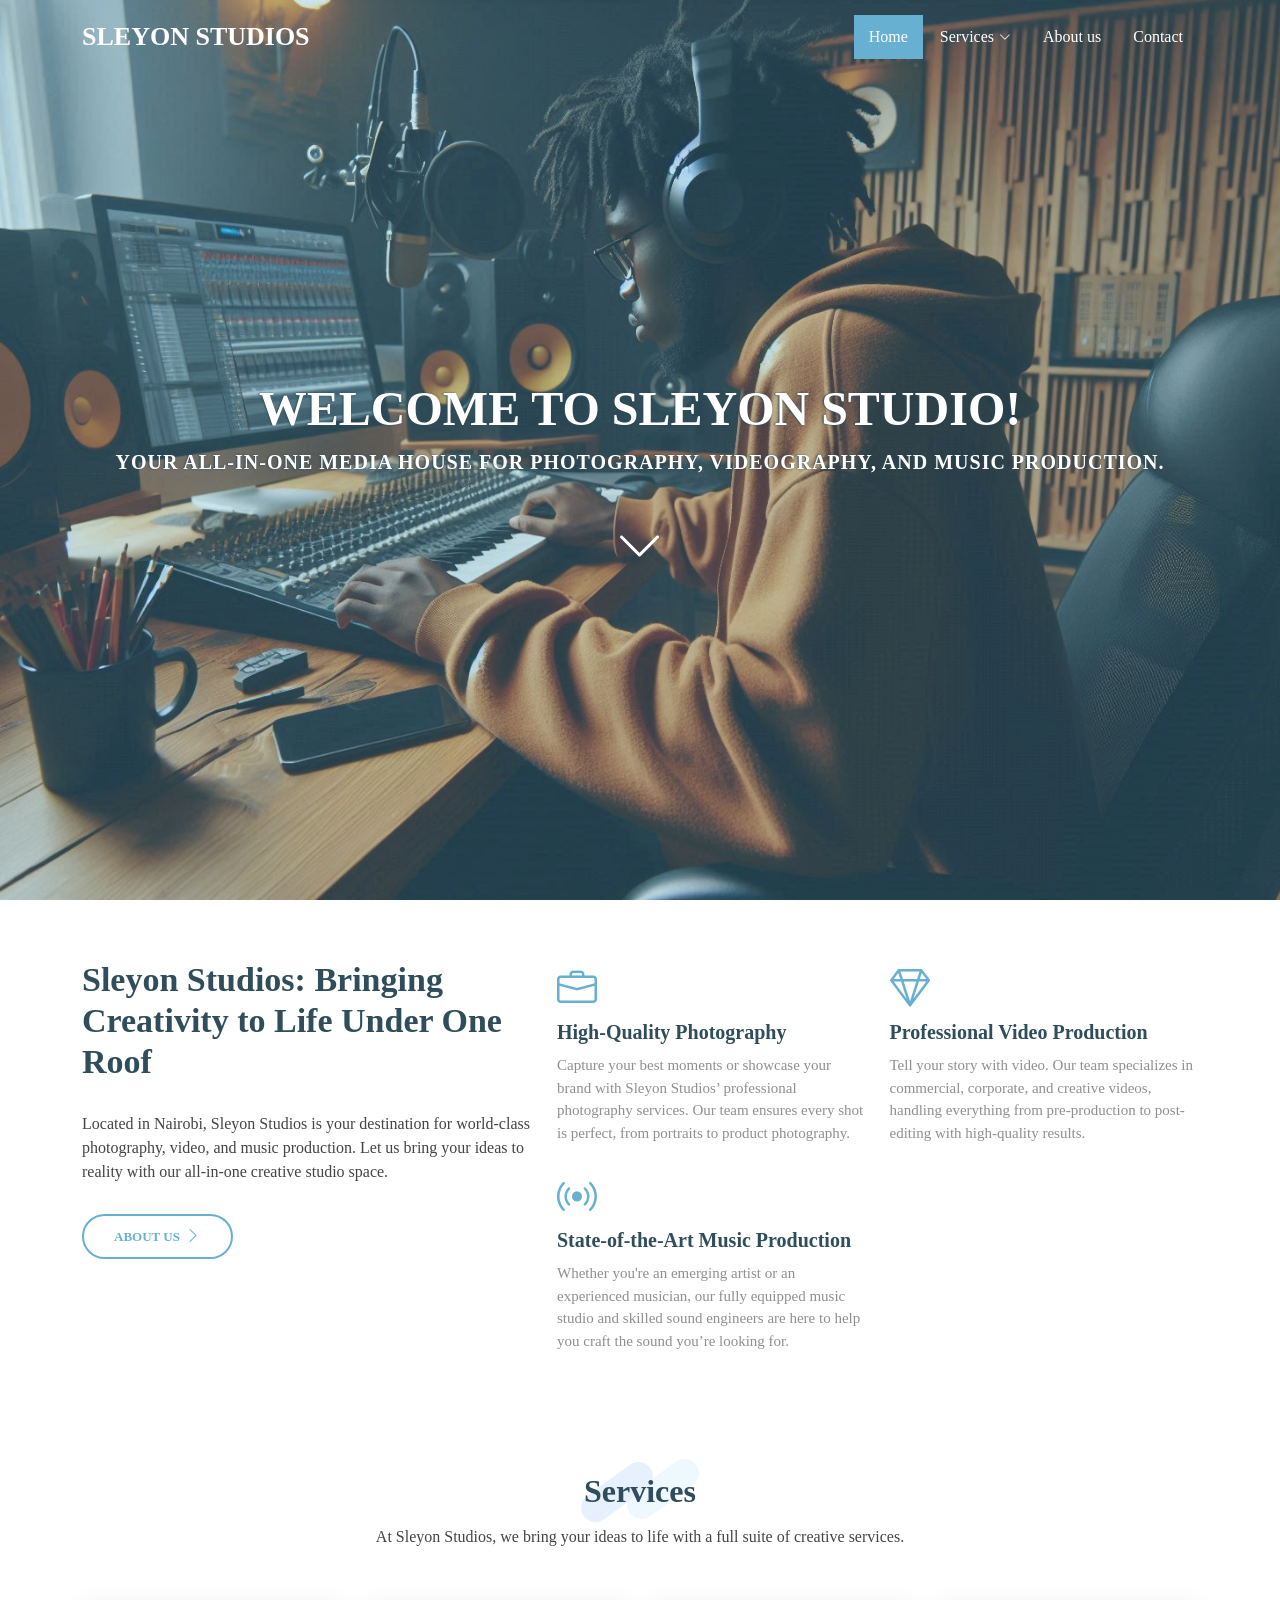
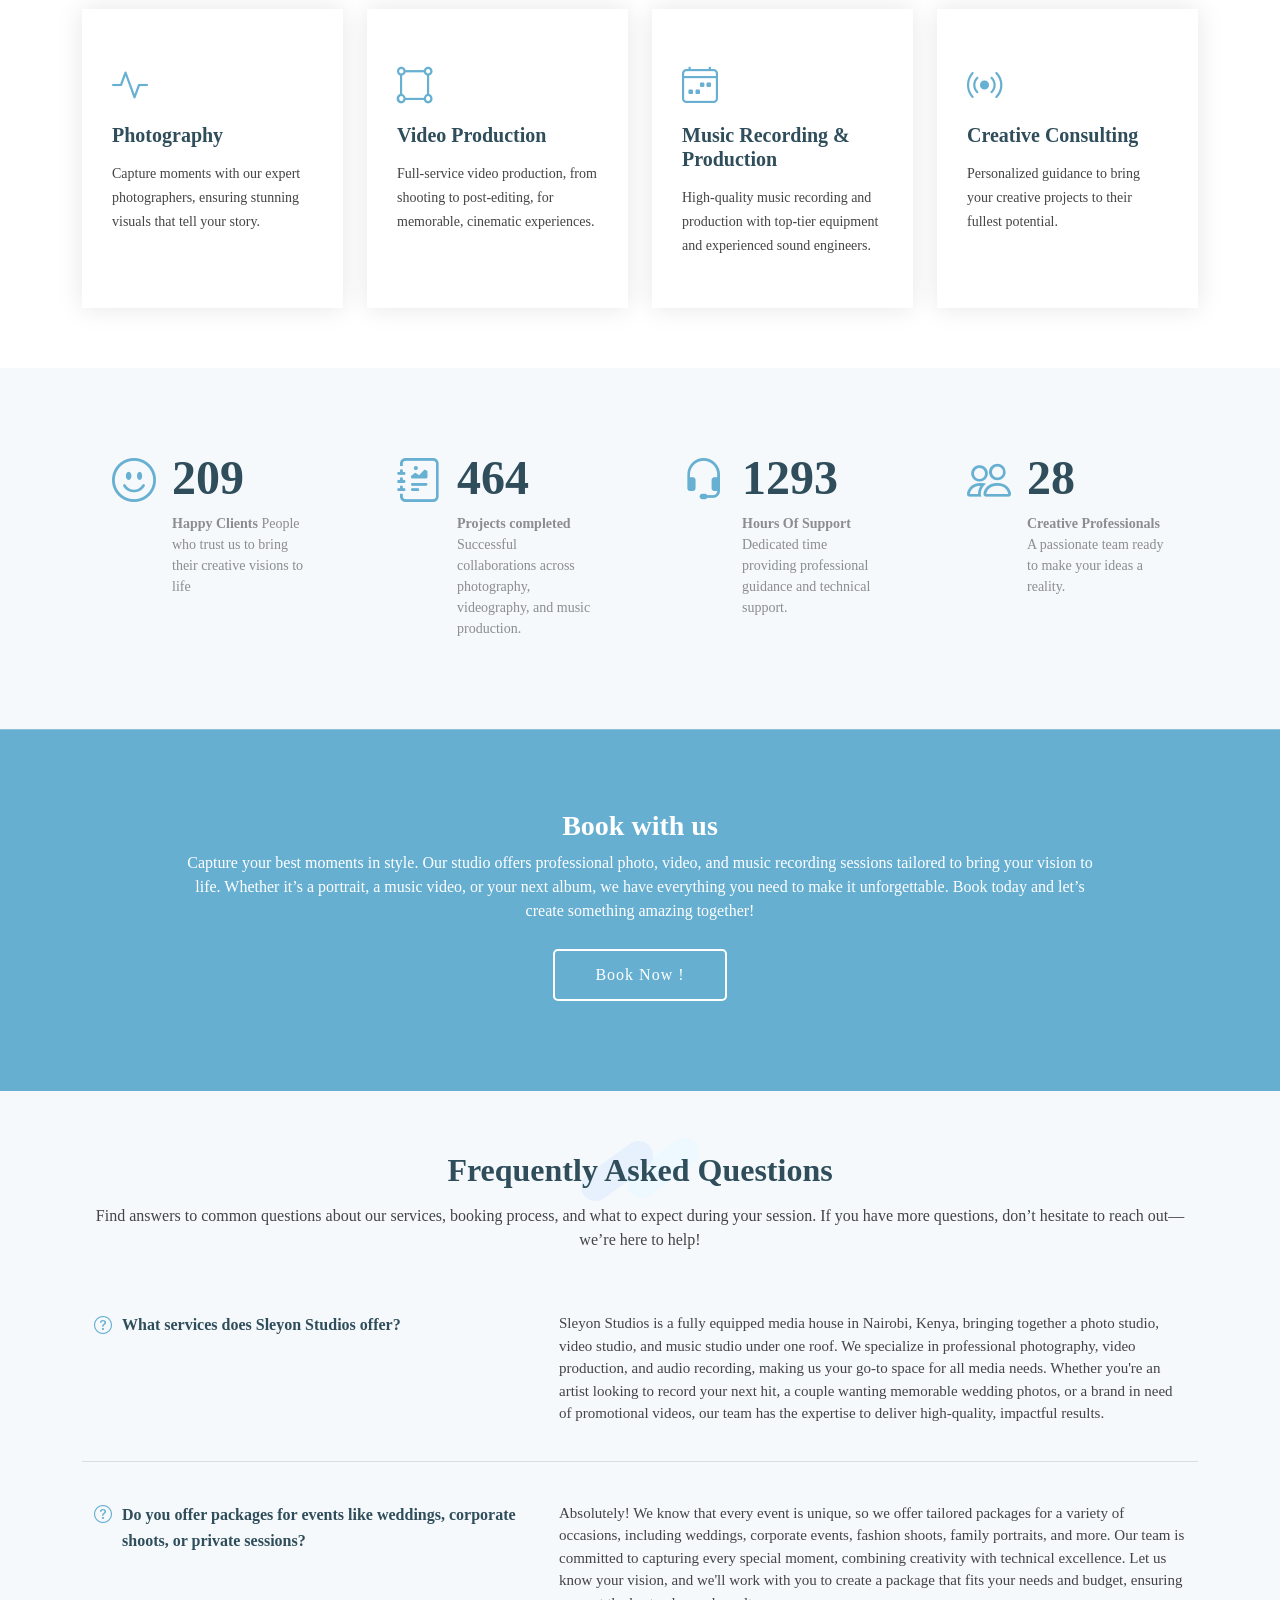
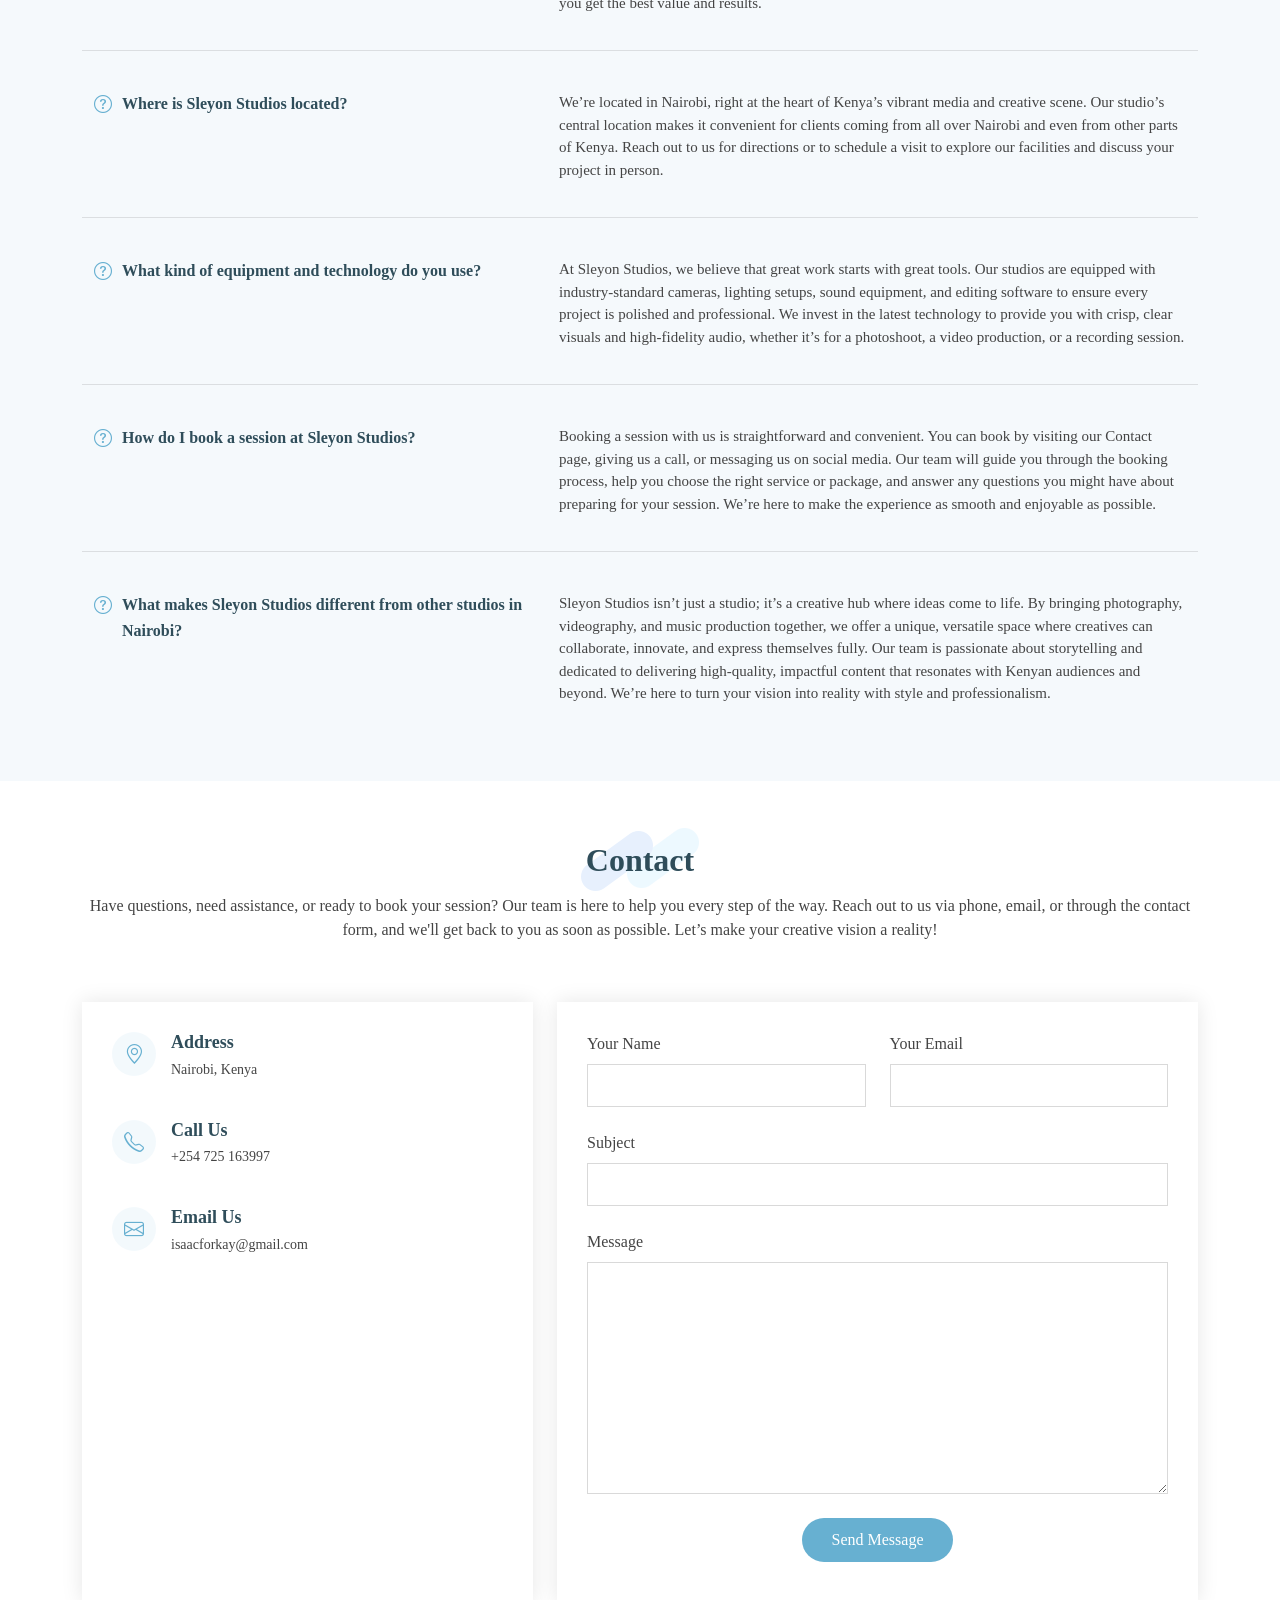
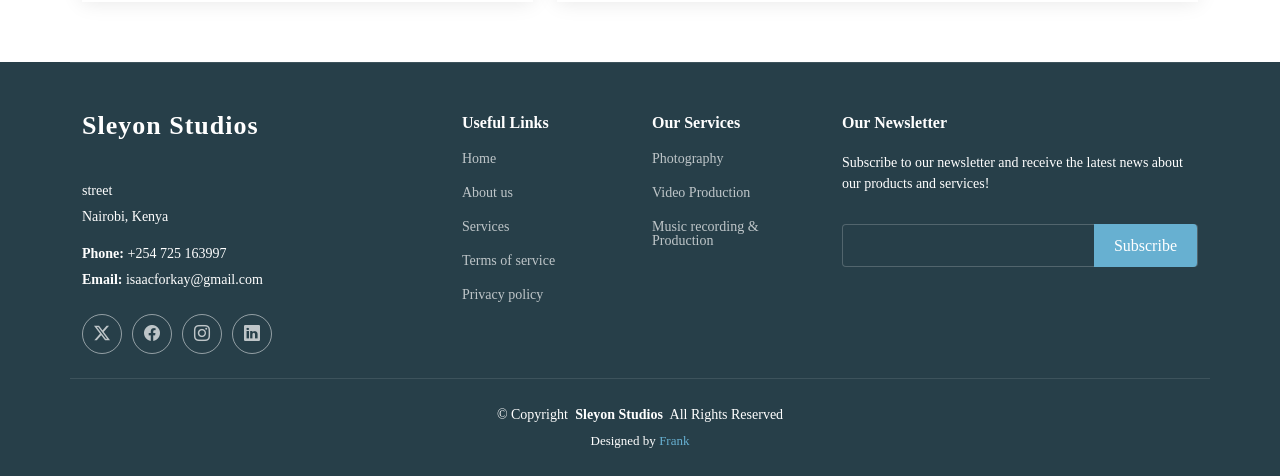
<file: index.html>
<!DOCTYPE html>
<html lang="en">

<head>
  <meta charset="utf-8">
  <meta content="width=device-width, initial-scale=1.0" name="viewport">
  <title>Sleyon studio- Frank</title>
  <meta name="description" content="">
  <meta name="keywords" content="">

  <!-- Favicons -->
  <link href="assets/img/favicon.png" rel="icon">
  <link href="assets/img/apple-touch-icon.png" rel="apple-touch-icon">

  <!-- Fonts -->
  <link href="https://fonts.googleapis.com" rel="preconnect">
  <link href="https://fonts.gstatic.com" rel="preconnect" crossorigin>
  <link href="https://fonts.googleapis.com/css2?family=Roboto:ital,wght@0,100;0,300;0,400;0,500;0,700;0,900;1,100;1,300;1,400;1,500;1,700;1,900&family=Poppins:ital,wght@0,100;0,200;0,300;0,400;0,500;0,600;0,700;0,800;0,900;1,100;1,200;1,300;1,400;1,500;1,600;1,700;1,800;1,900&family=Raleway:ital,wght@0,100;0,200;0,300;0,400;0,500;0,600;0,700;0,800;0,900;1,100;1,200;1,300;1,400;1,500;1,600;1,700;1,800;1,900&display=swap" rel="stylesheet">

  <!-- Vendor CSS Files -->
  <link href="assets/vendor/bootstrap/css/bootstrap.min.css" rel="stylesheet">
  <link href="assets/vendor/bootstrap-icons/bootstrap-icons.css" rel="stylesheet">
  <link href="assets/vendor/aos/aos.css" rel="stylesheet">
  <link href="assets/vendor/glightbox/css/glightbox.min.css" rel="stylesheet">
  <link href="assets/vendor/swiper/swiper-bundle.min.css" rel="stylesheet">

  <!-- Main CSS File -->
  <link href="assets/css/main.css" rel="stylesheet">


</head>

<body class="index-page">

  <header id="header" class="header d-flex align-items-center fixed-top">
    <div class="container-fluid container-xl position-relative d-flex align-items-center justify-content-between">

      <a href="index.html" class="logo d-flex align-items-center">
        <!-- Uncomment the line below if you also wish to use an image logo -->
        <!-- <img src="assets/img/logo.png" alt=""> -->
        <h1 class="sitename">Sleyon Studios</h1>
      </a>

      <nav id="navmenu" class="navmenu">
        <ul>
          <li><a href="#hero" class="active">Home</a></li>
          <li class="dropdown"><a href="#"><span>Services</span> <i class="bi bi-chevron-down toggle-dropdown"></i></a>
            <ul>
              <li><a href="./photography.html">Photography</a></li>
              <li><a href="./video.html">Video Production</a></li>
              <li><a href="./music-production.html">Music recording & Production</a></li>
            </ul>
          </li>
          <li><a href="./music-production.html">About us</a></li>
             <li><a href="#contact">Contact</a></li>
        </ul>
        <i class="mobile-nav-toggle d-xl-none bi bi-list"></i>
      </nav>

    </div>
  </header>

  <main class="main">

    <!-- Hero Section -->
    <section id="hero" class="hero section accent-background">

      <img src="assets/img/hero-bg.jpeg" alt="" data-aos="fade-in">

      <div class="container text-center" data-aos="fade-up" data-aos-delay="100">
        <h2>Welcome to Sleyon Studio!</h2>
        <p>Your All-in-One Media House for Photography, Videography, and Music Production.</p>
        <a href="#about" class="btn-scroll" title="Scroll Down"><i class="bi bi-chevron-down"></i></a>
      </div>

    </section><!-- /Hero Section -->

    <!-- About Section -->
    <section id="about" class="about section">

      <div class="container">

        <div class="row gy-5">

          <div class="content col-xl-5 d-flex flex-column" data-aos="fade-up" data-aos-delay="100">
            <h3>Sleyon Studios: Bringing Creativity to Life Under One Roof</h3>
            <p>
              Located in Nairobi, Sleyon Studios is your destination for world-class photography, video, and music production. Let us bring your ideas to reality with our all-in-one creative studio space.
            </p>
            <a href="./about-us.html" class="about-btn align-self-center align-self-xl-start"><span>About us</span> <i class="bi bi-chevron-right"></i></a>
          </div>

          <div class="col-xl-7" data-aos="fade-up" data-aos-delay="200">
            <div class="row gy-4">

              <div class="col-md-6 icon-box position-relative">
                <i class="bi bi-briefcase"></i>
                <h4><a href="./about-us.html" class="stretched-link">High-Quality Photography</a></h4>
                <p>Capture your best moments or showcase your brand with Sleyon Studios’ professional photography services. Our team ensures every shot is perfect, from portraits to product photography.</p>
              </div><!-- Icon-Box -->

              <div class="col-md-6 icon-box position-relative">
                <i class="bi bi-gem"></i>
                <h4><a href="./about-us.html " class="stretched-link">Professional Video Production</a></h4>
                <p>Tell your story with video. Our team specializes in commercial, corporate, and creative videos, handling everything from pre-production to post-editing with high-quality results.</p>
              </div><!-- Icon-Box -->

              <div class="col-md-6 icon-box position-relative">
                <i class="bi bi-broadcast"></i>
                <h4><a href="./about-us.html " class="stretched-link">State-of-the-Art Music Production</a></h4>
                <p>Whether you're an emerging artist or an experienced musician, our fully equipped music studio and skilled sound engineers are here to help you craft the sound you’re looking for.</p>
              </div><!-- Icon-Box -->

            
            </div>
          </div>

        </div>

      </div>

    </section><!-- /About Section -->

    <!-- Services Section -->
    <section id="services" class="services section">

      <!-- Section Title -->
      <div class="container section-title" data-aos="fade-up">
        <h2>Services</h2>
        <p>At Sleyon Studios, we bring your ideas to life with a full suite of creative services.</p>
      </div><!-- End Section Title -->

      <div class="container">

        <div class="row gy-4">

          <div class="col-xl-3 col-md-6 d-flex" data-aos="fade-up" data-aos-delay="100">
            <div class="service-item position-relative">
              <div class="icon"><i class="bi bi-activity icon"></i></div>
              <h4><a href="./photography.html" class="stretched-link">Photography</a></h4>
              <p>Capture moments with our expert photographers, ensuring stunning visuals that tell your story.</p>
            </div>
          </div><!-- End Service Item -->

          <div class="col-xl-3 col-md-6 d-flex" data-aos="fade-up" data-aos-delay="200">
            <div class="service-item position-relative">
              <div class="icon"><i class="bi bi-bounding-box-circles icon"></i></div>
              <h4><a href="./video.html" class="stretched-link">Video Production</a></h4>
              <p>Full-service video production, from shooting to post-editing, for memorable, cinematic experiences.</p>
            </div>
          </div><!-- End Service Item -->

          <div class="col-xl-3 col-md-6 d-flex" data-aos="fade-up" data-aos-delay="300">
            <div class="service-item position-relative">
              <div class="icon"><i class="bi bi-calendar4-week icon"></i></div>
              <h4><a href="./music-production.html" class="stretched-link">Music Recording & Production</a></h4>
              <p>High-quality music recording and production with top-tier equipment and experienced sound engineers.</p>
            </div>
          </div><!-- End Service Item -->

          <div class="col-xl-3 col-md-6 d-flex" data-aos="fade-up" data-aos-delay="400">
            <div class="service-item position-relative">
              <div class="icon"><i class="bi bi-broadcast icon"></i></div>
              <h4><a href="#contact" class="stretched-link">Creative Consulting</a></h4>
              <p>Personalized guidance to bring your creative projects to their fullest potential.</p>
            </div>
          </div><!-- End Service Item -->

        </div>

      </div>

    </section><!-- /Services Section -->

    <!-- Stats Section -->
    <section id="stats" class="stats section light-background">

      <div class="container" data-aos="fade-up" data-aos-delay="100">

        <div class="row gy-4">

          <div class="col-lg-3 col-md-6">
            <div class="stats-item">
              <i class="bi bi-emoji-smile"></i>
              <span data-purecounter-start="0" data-purecounter-end="232" data-purecounter-duration="1" class="purecounter"></span>
              <p><strong>Happy Clients</strong> <span>People who trust us to bring their creative visions to life</span></p>
            </div>
          </div><!-- End Stats Item -->

          <div class="col-lg-3 col-md-6">
            <div class="stats-item">
              <i class="bi bi-journal-richtext"></i>
              <span data-purecounter-start="0" data-purecounter-end="521" data-purecounter-duration="1" class="purecounter"></span>
              <p><strong>Projects completed</strong> <span>Successful collaborations across photography, videography, and music production.</span></p>
            </div>
          </div><!-- End Stats Item -->

          <div class="col-lg-3 col-md-6">
            <div class="stats-item">
              <i class="bi bi-headset"></i>
              <span data-purecounter-start="0" data-purecounter-end="1453" data-purecounter-duration="1" class="purecounter"></span>
              <p><strong>Hours Of Support</strong> <span>Dedicated time providing professional guidance and technical support.</span></p>
            </div>
          </div><!-- End Stats Item -->

          <div class="col-lg-3 col-md-6">
            <div class="stats-item">
              <i class="bi bi-people"></i>
              <span data-purecounter-start="0" data-purecounter-end="32" data-purecounter-duration="1" class="purecounter"></span>
              <p><strong>Creative Professionals</strong> <span>A passionate team ready to make your ideas a reality.</span></p>
            </div>
          </div><!-- End Stats Item -->

        </div>

      </div>

    </section><!-- /Stats Section -->

    <!-- Call To Action Section -->
    <section id="call-to-action" class="call-to-action section accent-background">

      <img src="assets/img/cta-bg.jpg" alt="">

      <div class="container">
        <div class="row justify-content-center" data-aos="zoom-in" data-aos-delay="100">
          <div class="col-xl-10">
            <div class="text-center">
              <h3>Book with us</h3>
              <p>Capture your best moments in style. Our studio offers professional photo, video, and music recording sessions tailored to bring your vision to life. Whether it’s a portrait, a music video, or your next album, we have everything you need to make it unforgettable. Book today and let’s create something amazing together!</p>
              <a class="cta-btn" href="./service.html">Book Now !</a>
            </div>
          </div>
        </div>
      </div>

    </section><!-- /Call To Action Section -->

    <!-- Faq Section -->
    <section id="faq" class="faq section light-background">

      <!-- Section Title -->
      <div class="container section-title" data-aos="fade-up">
        <h2>Frequently Asked Questions</h2>
        <p>Find answers to common questions about our services, booking process, and what to expect during your session. If you have more questions, don’t hesitate to reach out—we’re here to help!</p>
      </div><!-- End Section Title -->

      <div class="container">

        <div class="row faq-item" data-aos="fade-up" data-aos-delay="100">
          <div class="col-lg-5 d-flex">
            <i class="bi bi-question-circle"></i>
            <h4>What services does Sleyon Studios offer?</h4>
          </div>
          <div class="col-lg-7">
            <p>
              Sleyon Studios is a fully equipped media house in Nairobi, Kenya, bringing together a photo studio, video studio, and music studio under one roof. We specialize in professional photography, video production, and audio recording, making us your go-to space for all media needs. Whether you're an artist looking to record your next hit, a couple wanting memorable wedding photos, or a brand in need of promotional videos, our team has the expertise to deliver high-quality, impactful results.            </p>
          </div>
        </div><!-- End F.A.Q Item-->

        <div class="row faq-item" data-aos="fade-up" data-aos-delay="200">
          <div class="col-lg-5 d-flex">
            <i class="bi bi-question-circle"></i>
            <h4>Do you offer packages for events like weddings, corporate shoots, or private sessions?</h4>
          </div>
          <div class="col-lg-7">
            <p>
              Absolutely! We know that every event is unique, so we offer tailored packages for a variety of occasions, including weddings, corporate events, fashion shoots, family portraits, and more. Our team is committed to capturing every special moment, combining creativity with technical excellence. Let us know your vision, and we'll work with you to create a package that fits your needs and budget, ensuring you get the best value and results.            </p>
          </div>
        </div><!-- End F.A.Q Item-->

        <div class="row faq-item" data-aos="fade-up" data-aos-delay="300">
          <div class="col-lg-5 d-flex">
            <i class="bi bi-question-circle"></i>
            <h4>Where is Sleyon Studios located?</h4>
          </div>
          <div class="col-lg-7">
            <p>
              We’re located in Nairobi, right at the heart of Kenya’s vibrant media and creative scene. Our studio’s central location makes it convenient for clients coming from all over Nairobi and even from other parts of Kenya. Reach out to us for directions or to schedule a visit to explore our facilities and discuss your project in person.            </p>
          </div>
        </div><!-- End F.A.Q Item-->

        <div class="row faq-item" data-aos="fade-up" data-aos-delay="400">
          <div class="col-lg-5 d-flex">
            <i class="bi bi-question-circle"></i>
            <h4>What kind of equipment and technology do you use?</h4>
          </div>
          <div class="col-lg-7">
            <p>
              At Sleyon Studios, we believe that great work starts with great tools. Our studios are equipped with industry-standard cameras, lighting setups, sound equipment, and editing software to ensure every project is polished and professional. We invest in the latest technology to provide you with crisp, clear visuals and high-fidelity audio, whether it’s for a photoshoot, a video production, or a recording session.            </p>
          </div>
        </div><!-- End F.A.Q Item-->

        <div class="row faq-item" data-aos="fade-up" data-aos-delay="500">
          <div class="col-lg-5 d-flex">
            <i class="bi bi-question-circle"></i>
            <h4>How do I book a session at Sleyon Studios?</h4>
          </div>
          <div class="col-lg-7">
            <p>
              Booking a session with us is straightforward and convenient. You can book by visiting our Contact page, giving us a call, or messaging us on social media. Our team will guide you through the booking process, help you choose the right service or package, and answer any questions you might have about preparing for your session. We’re here to make the experience as smooth and enjoyable as possible.            </p>
          </div>
        </div><!-- End F.A.Q Item-->

        <div class="row faq-item" data-aos="fade-up" data-aos-delay="500">
          <div class="col-lg-5 d-flex">
            <i class="bi bi-question-circle"></i>
            <h4>What makes Sleyon Studios different from other studios in Nairobi?</h4>
          </div>
          <div class="col-lg-7">
            <p>
              Sleyon Studios isn’t just a studio; it’s a creative hub where ideas come to life. By bringing photography, videography, and music production together, we offer a unique, versatile space where creatives can collaborate, innovate, and express themselves fully. Our team is passionate about storytelling and dedicated to delivering high-quality, impactful content that resonates with Kenyan audiences and beyond. We’re here to turn your vision into reality with style and professionalism.
            </div>
        </div><!-- End F.A.Q Item-->


      </div>

    </section><!-- /Faq Section -->

    <!-- Contact Section -->
    <section id="contact" class="contact section">

      <!-- Section Title -->
      <div class="container section-title" data-aos="fade-up">
        <h2>Contact</h2>
        <p>Have questions, need assistance, or ready to book your session? Our team is here to help you every step of the way. Reach out to us via phone, email, or through the contact form, and we'll get back to you as soon as possible. Let’s make your creative vision a reality!</p>
      </div><!-- End Section Title -->

      <div class="container" data-aos="fade-up" data-aos-delay="100">

        <div class="row gy-4">

          <div class="col-lg-5">

            <div class="info-wrap">
              <div class="info-item d-flex" data-aos="fade-up" data-aos-delay="200">
                <i class="bi bi-geo-alt flex-shrink-0"></i>
                <div>
                  <h3>Address</h3>
                  <p>Nairobi, Kenya</p>
                </div>
              </div><!-- End Info Item -->

              <div class="info-item d-flex" data-aos="fade-up" data-aos-delay="300">
                <i class="bi bi-telephone flex-shrink-0"></i>
                <div>
                  <h3>Call Us</h3>
                  <p>+254 725 163997</p>
                </div>
              </div><!-- End Info Item -->

              <div class="info-item d-flex" data-aos="fade-up" data-aos-delay="400">
                <i class="bi bi-envelope flex-shrink-0"></i>
                <div>
                  <h3>Email Us</h3>
                  <p>isaacforkay@gmail.com</p>
                </div>
              </div><!-- End Info Item -->

              <iframe src="https://www.google.com/maps/embed?pb=!1m14!1m8!1m3!1d48389.78314118045!2d-74.006138!3d40.710059!3m2!1i1024!2i768!4f13.1!3m3!1m2!1s0x89c25a22a3bda30d%3A0xb89d1fe6bc499443!2sDowntown%20Conference%20Center!5e0!3m2!1sen!2sus!4v1676961268712!5m2!1sen!2sus" frameborder="0" style="border:0; width: 100%; height: 270px;" allowfullscreen="" loading="lazy" referrerpolicy="no-referrer-when-downgrade"></iframe>
            </div>
          </div>

          <div class="col-lg-7">
            <form action="forms/contact.php" method="post" class="php-email-form" data-aos="fade-up" data-aos-delay="200">
              <div class="row gy-4">

                <div class="col-md-6">
                  <label for="name-field" class="pb-2">Your Name</label>
                  <input type="text" name="name" id="name-field" class="form-control" required="">
                </div>

                <div class="col-md-6">
                  <label for="email-field" class="pb-2">Your Email</label>
                  <input type="email" class="form-control" name="email" id="email-field" required="">
                </div>

                <div class="col-md-12">
                  <label for="subject-field" class="pb-2">Subject</label>
                  <input type="text" class="form-control" name="subject" id="subject-field" required="">
                </div>

                <div class="col-md-12">
                  <label for="message-field" class="pb-2">Message</label>
                  <textarea class="form-control" name="message" rows="10" id="message-field" required=""></textarea>
                </div>

                <div class="col-md-12 text-center">
                  <div class="loading">Loading</div>
                  <div class="error-message"></div>
                  <div class="sent-message">Your message has been sent. Thank you!</div>

                  <button type="submit">Send Message</button>
                </div>

              </div>
            </form>
          </div><!-- End Contact Form -->

        </div>

      </div>

    </section><!-- /Contact Section -->

  </main>

  <footer id="footer" class="footer dark-background">

    <div class="container footer-top">
      <div class="row gy-4">
        <div class="col-lg-4 col-md-6 footer-about">
          <a href="index.html" class="logo d-flex align-items-center">
            <span class="sitename">Sleyon Studios</span>
          </a>
          <div class="footer-contact pt-3">
            <p>street</p>
            <p>Nairobi, Kenya</p>
            <p class="mt-3"><strong>Phone:</strong> <span>+254 725 163997</span></p>
            <p><strong>Email:</strong> <span>isaacforkay@gmail.com</span></p>
          </div>
          <div class="social-links d-flex mt-4">
            <a href=""><i class="bi bi-twitter-x"></i></a>
            <a href=""><i class="bi bi-facebook"></i></a>
            <a href=""><i class="bi bi-instagram"></i></a>
            <a href=""><i class="bi bi-linkedin"></i></a>
          </div>
        </div>

        <div class="col-lg-2 col-md-3 footer-links">
          <h4>Useful Links</h4>
          <ul>
            <li><a href="./index.html">Home</a></li>
            <li><a href="./about-us.html">About us</a></li>
            <li><a href="./service.html">Services</a></li>
            <li><a href="./terms-of-setvice.html">Terms of service</a></li>
            <li><a href=",/privacy-policy">Privacy policy</a></li>
          </ul>
        </div>

        <div class="col-lg-2 col-md-3 footer-links">
          <h4>Our Services</h4>
          <ul>
            <li><a href="./photography.html">Photography</a></li>
            <li><a href="./video.html">Video Production</a></li>
            <li><a href="./music-production.html">Music recording & Production</a></li>
          </ul>
        </div>

        <div class="col-lg-4 col-md-12 footer-newsletter">
          <h4>Our Newsletter</h4>
          <p>Subscribe to our newsletter and receive the latest news about our products and services!</p>
          <form action="forms/newsletter.php" method="post" class="php-email-form">
            <div class="newsletter-form"><input type="email" name="email"><input type="submit" value="Subscribe"></div>
            <div class="loading">Loading</div>
            <div class="error-message"></div>
            <div class="sent-message">Your subscription request has been sent. Thank you!</div>
          </form>
        </div>

      </div>
    </div>

    <div class="container copyright text-center mt-4">
      <p>© <span>Copyright</span> <strong class="px-1 sitename">Sleyon Studios</strong> <span>All Rights Reserved</span></p>
      <div class="credits">
        Designed by <a href="https:">Frank</a>
      </div>
    </div>

  </footer>

  <!-- Scroll Top -->
  <a href="#" id="scroll-top" class="scroll-top d-flex align-items-center justify-content-center"><i class="bi bi-arrow-up-short"></i></a>

  <!-- Preloader -->
  <div id="preloader"></div>

  <!-- Vendor JS Files -->
  <script src="assets/vendor/bootstrap/js/bootstrap.bundle.min.js"></script>
  <script src="assets/vendor/php-email-form/validate.js"></script>
  <script src="assets/vendor/aos/aos.js"></script>
  <script src="assets/vendor/purecounter/purecounter_vanilla.js"></script>
  <script src="assets/vendor/glightbox/js/glightbox.min.js"></script>
  <script src="assets/vendor/imagesloaded/imagesloaded.pkgd.min.js"></script>
  <script src="assets/vendor/isotope-layout/isotope.pkgd.min.js"></script>
  <script src="assets/vendor/swiper/swiper-bundle.min.js"></script>

  <!-- Main JS File -->
  <script src="assets/js/main.js"></script>

</body>

</html>
</file>
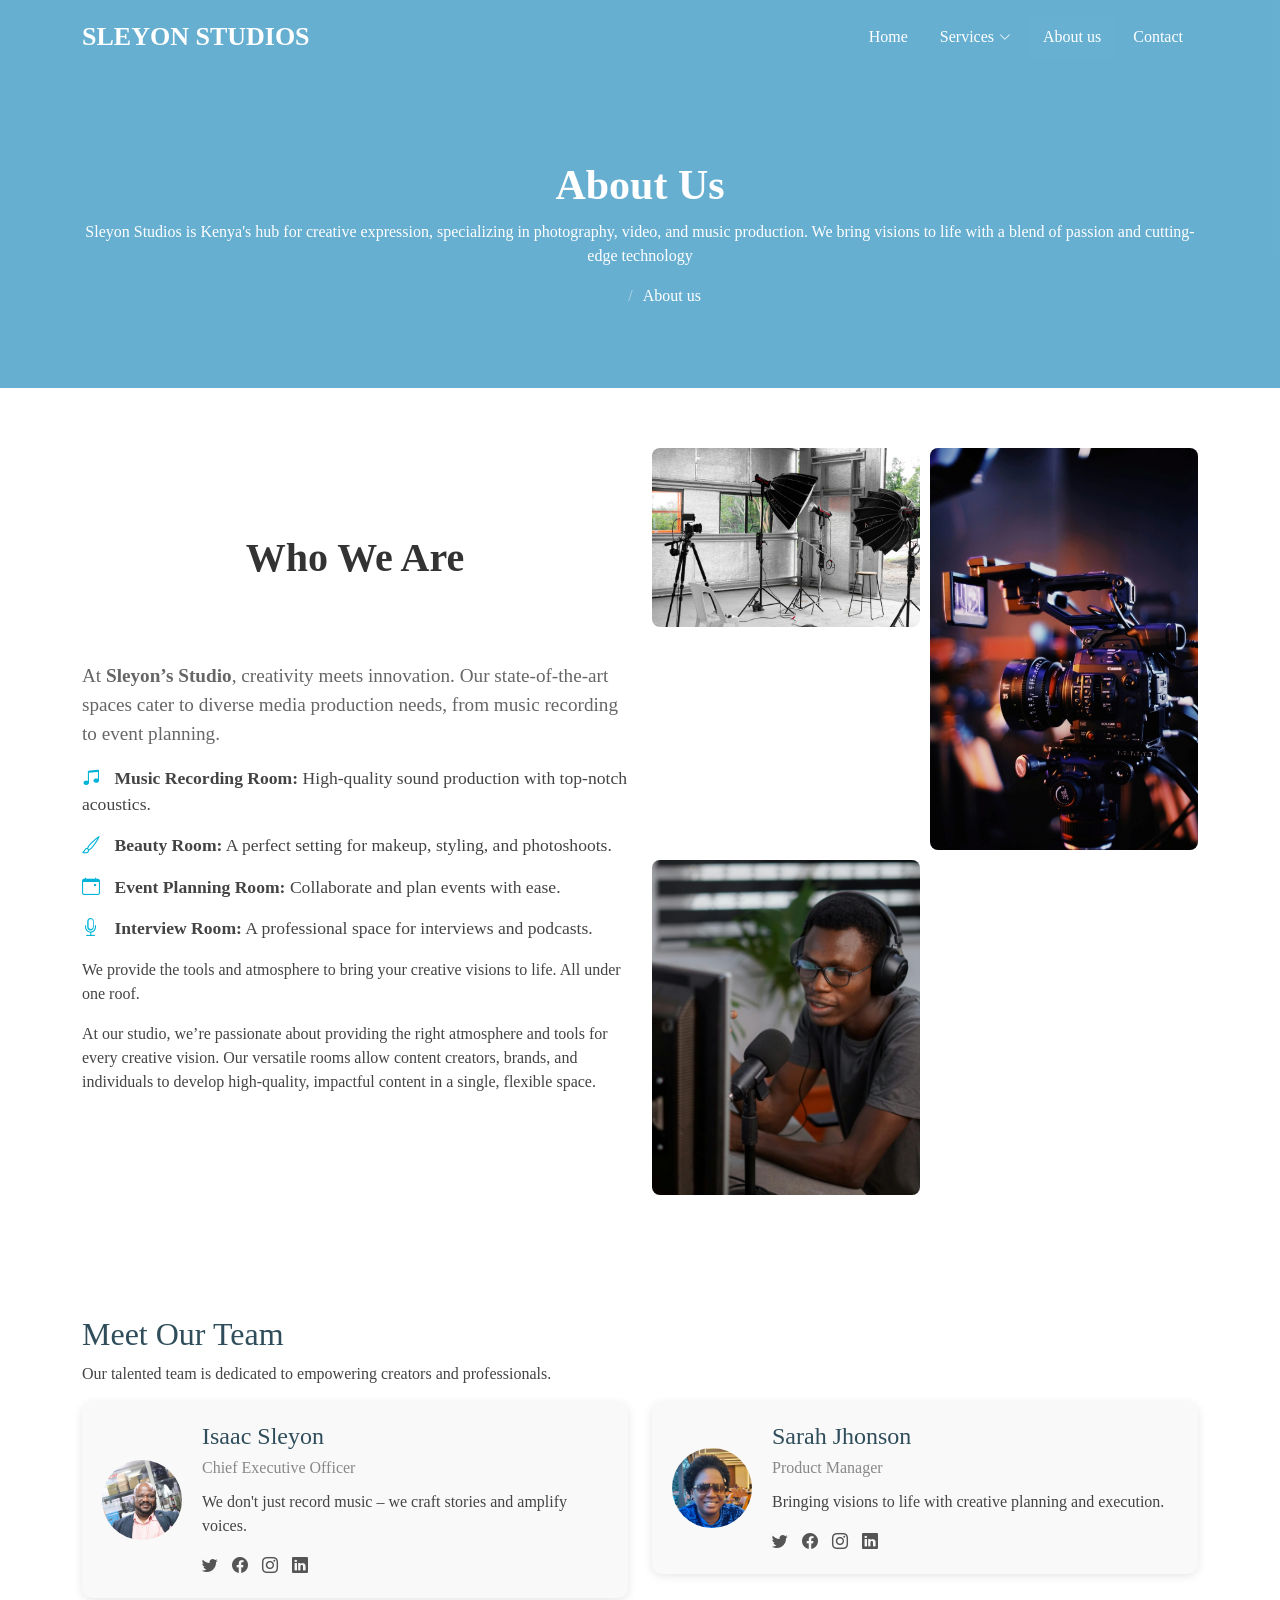
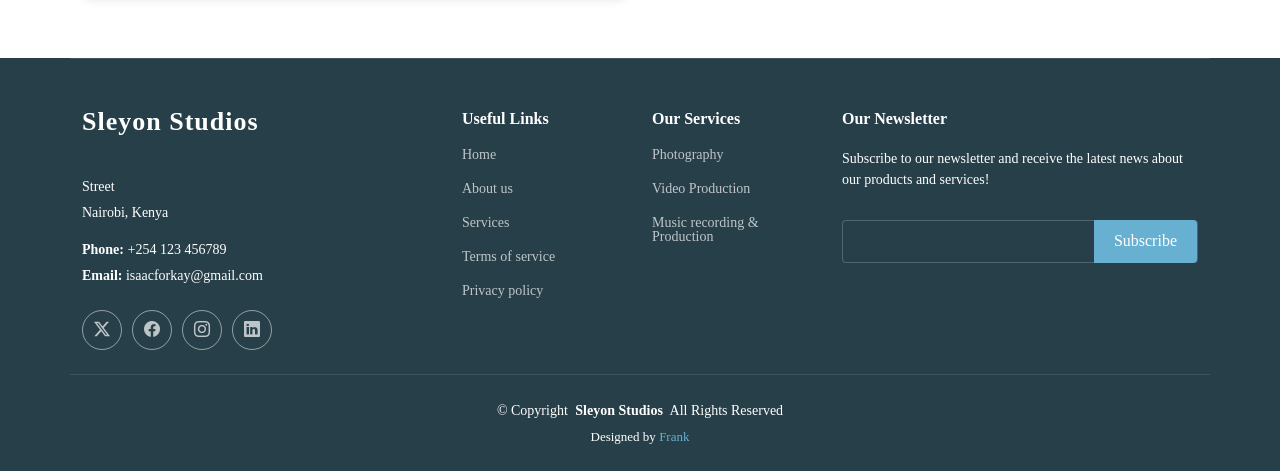
<file: about-us.html>
<!DOCTYPE html>
<html lang="en">

<head>
  <meta charset="utf-8">
  <meta content="width=device-width, initial-scale=1.0" name="viewport">
  <title>Sleyon Studios</title>
  <meta name="description" content="">
  <meta name="keywords" content="">

  <!-- Favicons -->
  <link href="assets/img/favicon.png" rel="icon">
  <link href="assets/img/apple-touch-icon.png" rel="apple-touch-icon">

  <!-- Fonts -->
  <link href="https://fonts.googleapis.com" rel="preconnect">
  <link href="https://fonts.gstatic.com" rel="preconnect" crossorigin>
  <link href="https://fonts.googleapis.com/css2?family=Roboto:ital,wght@0,100;0,300;0,400;0,500;0,700;0,900;1,100;1,300;1,400;1,500;1,700;1,900&family=Poppins:ital,wght@0,100;0,200;0,300;0,400;0,500;0,600;0,700;0,800;0,900;1,100;1,200;1,300;1,400;1,500;1,600;1,700;1,800;1,900&family=Raleway:ital,wght@0,100;0,200;0,300;0,400;0,500;0,600;0,700;0,800;0,900;1,100;1,200;1,300;1,400;1,500;1,600;1,700;1,800;1,900&display=swap" rel="stylesheet">

  <!-- Vendor CSS Files -->
  <link href="assets/vendor/bootstrap/css/bootstrap.min.css" rel="stylesheet">
  <link href="assets/vendor/bootstrap-icons/bootstrap-icons.css" rel="stylesheet">
  <link href="assets/vendor/aos/aos.css" rel="stylesheet">
  <link href="assets/vendor/glightbox/css/glightbox.min.css" rel="stylesheet">
  <link href="assets/vendor/swiper/swiper-bundle.min.css" rel="stylesheet">

  <!-- Main CSS File -->
  <link href="assets/css/main.css" rel="stylesheet">

  
</head>

<body class="service-details-page">

  <header id="header" class="header d-flex align-items-center fixed-top">
    <div class="container-fluid container-xl position-relative d-flex align-items-center justify-content-between">

      <a href="index.html" class="logo d-flex align-items-center">
        <!-- Uncomment the line below if you also wish to use an image logo -->
        <!-- <img src="assets/img/logo.png" alt=""> -->
        <h1 class="sitename">Sleyon Studios</h1>
      </a>

      <nav id="navmenu" class="navmenu">
        <ul>
          <li><a href="./index.html">Home</a></li>
          <li class="dropdown"><a href="#"><span>Services</span> <i class="bi bi-chevron-down toggle-dropdown"></i></a>
            <ul>
              <li><a href="./photography.html">Photography</a></li>
              <li><a href="./video.html">Video Production</a></li>
              <li><a href="./music-production.html">Music recording & Production</a></li>
            </ul>
          </li>
          <li><a href="./about-us.html" class="active">About us</a></li>
             <li><a href="./index.html#contact">Contact</a></li>
        </ul>
        <i class="mobile-nav-toggle d-xl-none bi bi-list"></i>
      </nav>

    </div>
  </header>

  <main class="main">

    <!-- Page Title -->
    <div class="page-title accent-background">
      <div class="container position-relative">
        <h1>About Us</h1>
        <p>Sleyon Studios is Kenya's hub for creative expression, specializing in photography, video, and music production. We bring visions to life with a blend of passion and cutting-edge technology</p>
        <nav class="breadcrumbs">
          <ol>
            <li><a href="index.html">Home</a></li>
            <li class="current">About us </li>
          </ol>
        </nav>
      </div>
    </div><!-- End Page Title -->

   <!-- About Section -->
<section id="about" class="about section">
  <div class="container">
    <div class="row align-items-center">
      <!-- About Content -->
      <div class="col-lg-6" data-aos="fade-up">
        <h2 class="section-title">Who We Are</h2>
        <p class="section-description">
          At <strong>Sleyon’s Studio</strong>, creativity meets innovation. Our state-of-the-art spaces cater to diverse media production needs, from music recording to event planning.
        </p>
        <ul class="about-features">
          <li>
            <i class="bi bi-music-note-beamed"></i>
            <strong>Music Recording Room:</strong> High-quality sound production with top-notch acoustics.
          </li>
          <li>
            <i class="bi bi-brush"></i>
            <strong>Beauty Room:</strong> A perfect setting for makeup, styling, and photoshoots.
          </li>
          <li>
            <i class="bi bi-calendar-event"></i>
            <strong>Event Planning Room:</strong> Collaborate and plan events with ease.
          </li>
          <li>
            <i class="bi bi-mic"></i>
            <strong>Interview Room:</strong> A professional space for interviews and podcasts.
          </li>
        </ul>
        <p>We provide the tools and atmosphere to bring your creative visions to life. All under one roof.</p>
        <P>At our studio, we’re passionate about providing the right atmosphere and tools for every creative vision. Our versatile rooms allow content creators, brands, and individuals to develop high-quality, impactful content in a single, flexible space.</P>
      </div>

      <!-- About Images -->
      <div class="col-lg-6" data-aos="fade-up" data-aos-delay="200">
        <div class="about-gallery">
          <img src="assets/img/about-us1.jpg" alt="Music Studio" class="img-fluid">
          <img src="assets/img/about-us2.jpg" alt="Beauty Room" class="img-fluid">
          <img src="assets/img/about-us3.jpg" alt="Interview Room" class="img-fluid">
        </div>
      </div>
    </div>
  </div>
</section>

<!-- Team Section -->
<section id="team" class="team section">
  <div class="container">
    <div class="section-header" data-aos="fade-up">
      <h2>Meet Our Team</h2>
      <p>Our talented team is dedicated to empowering creators and professionals.</p>
    </div>
    <div class="row">
      <!-- Team Member -->
      <div class="col-lg-6" data-aos="fade-up" data-aos-delay="100">
        <div class="team-card">
          <img src="assets/img/team/team-1.jpg" alt="Isaac Sleyon" class="team-img">
          <div class="team-info">
            <h3>Isaac Sleyon</h3>
            <p class="role">Chief Executive Officer</p>
            <p>We don't just record music – we craft stories and amplify voices.</p>
            <div class="social-links">
              <a href="#"><i class="bi bi-twitter"></i></a>
              <a href="#"><i class="bi bi-facebook"></i></a>
              <a href="#"><i class="bi bi-instagram"></i></a>
              <a href="#"><i class="bi bi-linkedin"></i></a>
            </div>
          </div>
        </div>
      </div>
      <!-- Team Member -->
      <div class="col-lg-6" data-aos="fade-up" data-aos-delay="200">
        <div class="team-card">
          <img src="assets/img/team/team-2.jpg" alt="Sarah Jhonson" class="team-img">
          <div class="team-info">
            <h3>Sarah Jhonson</h3>
            <p class="role">Product Manager</p>
            <p>Bringing visions to life with creative planning and execution.</p>
            <div class="social-links">
              <a href="#"><i class="bi bi-twitter"></i></a>
              <a href="#"><i class="bi bi-facebook"></i></a>
              <a href="#"><i class="bi bi-instagram"></i></a>
              <a href="#"><i class="bi bi-linkedin"></i></a>
            </div>
          </div>
        </div>
      </div>
    </div>
  </div>
</section>

<style>
/* General Styles */
.section {
  padding: 60px 0;
}
.section-title {
  font-size: 2.5rem;
  margin-bottom: 20px;
  font-weight: bold;
  color: #333;
}
.section-description {
  font-size: 1.2rem;
  color: #666;
}

/* About Section */
.about ul {
  list-style: none;
  padding: 0;
}
.about-features li {
  margin-bottom: 15px;
  font-size: 1.1rem;
  color: #444;
}
.about-features i {
  color: #00b4d8;
  margin-right: 10px;
}
.about-gallery {
  display: grid;
  grid-template-columns: 1fr 1fr;
  gap: 10px;
}
.about-gallery img {
  width: 100%;
  border-radius: 8px;
  transition: transform 0.3s;
}
.about-gallery img:hover {
  transform: scale(1.05);
}

/* Team Section */
.team-card {
  display: flex;
  gap: 20px;
  align-items: center;
  background: #f9f9f9;
  padding: 20px;
  border-radius: 10px;
  box-shadow: 0 2px 10px rgba(0, 0, 0, 0.1);
  transition: transform 0.3s, box-shadow 0.3s;
}
.team-card:hover {
  transform: translateY(-5px);
  box-shadow: 0 4px 15px rgba(0, 0, 0, 0.15);
}
.team-img {
  width: 80px;
  height: 80px;
  border-radius: 50%;
  object-fit: cover;
}
.team-info h3 {
  font-size: 1.5rem;
  margin-bottom: 5px;
}
.team-info .role {
  color: #888;
  margin-bottom: 10px;
}
.social-links a {
  margin-right: 10px;
  color: #555;
  transition: color 0.3s;
}
.social-links a:hover {
  color: #00b4d8;
}
</style>

  
           
  </main>

  <footer id="footer" class="footer dark-background">

    <div class="container footer-top">
      <div class="row gy-4">
        <div class="col-lg-4 col-md-6 footer-about">
          <a href="index.html" class="logo d-flex align-items-center">
            <span class="sitename">Sleyon Studios</span>
          </a>
          <div class="footer-contact pt-3">
            <p>Street</p>
            <p>Nairobi, Kenya</p>
            <p class="mt-3"><strong>Phone:</strong> <span</span>+254 123 456789</p>
            <p><strong>Email:</strong> <span>isaacforkay@gmail.com</span></p>
          </div>
          <div class="social-links d-flex mt-4">
            <a href=""><i class="bi bi-twitter-x"></i></a>
            <a href=""><i class="bi bi-facebook"></i></a>
            <a href=""><i class="bi bi-instagram"></i></a>
            <a href=""><i class="bi bi-linkedin"></i></a>
          </div>
        </div>

        <div class="col-lg-2 col-md-3 footer-links">
          <h4>Useful Links</h4>
          <ul>
            <li><a href="/Users/frank/Desktop/Squadfree/Squadfree/index.html">Home</a></li>
            <li><a href="/Users/frank/Desktop/Squadfree/Squadfree/about-us.html">About us</a></li>
            <li><a href="/Users/frank/Desktop/Squadfree/Squadfree/service.html">Services</a></li>
            <li><a href="/Users/frank/Desktop/Squadfree/Squadfree/terms-of-service.html">Terms of service</a></li>
            <li><a href="Users/frank/Desktop/Squadfree/Squadfree/privacy-policy.html">Privacy policy</a></li>
          </ul>
        </div>

        <div class="col-lg-2 col-md-3 footer-links">
          <h4>Our Services</h4>
          <ul>
            <li><a href="/Users/frank/Desktop/Squadfree/Squadfree/photography.html">Photography</a></li>
            <li><a href="/Users/frank/Desktop/Squadfree/Squadfree/video.html">Video Production</a></li>
            <li><a href="/Users/frank/Desktop/Squadfree/Squadfree/music-production.html">Music recording & Production</a></li>
          </ul>
        </div>

        <div class="col-lg-4 col-md-12 footer-newsletter">
          <h4>Our Newsletter</h4>
          <p>Subscribe to our newsletter and receive the latest news about our products and services!</p>
          <form action="forms/newsletter.php" method="post" class="php-email-form">
            <div class="newsletter-form"><input type="email" name="email"><input type="submit" value="Subscribe"></div>
            <div class="loading">Loading</div>
            <div class="error-message"></div>
            <div class="sent-message">Your subscription request has been sent. Thank you!</div>
          </form>
        </div>

      </div>
    </div>

    <div class="container copyright text-center mt-4">
      <p>© <span>Copyright</span> <strong class="px-1 sitename">Sleyon Studios</strong> <span>All Rights Reserved</span></p>
      <div class="credits">
       
        Designed by <a href="https://bootstrapmade.com/">Frank</a>
      </div>
    </div>

  </footer>

  <!-- Scroll Top -->
  <a href="#" id="scroll-top" class="scroll-top d-flex align-items-center justify-content-center"><i class="bi bi-arrow-up-short"></i></a>

  <!-- Preloader -->
  <div id="preloader"></div>

  <!-- Vendor JS Files -->
  <script src="assets/vendor/bootstrap/js/bootstrap.bundle.min.js"></script>
  <script src="assets/vendor/php-email-form/validate.js"></script>
  <script src="assets/vendor/aos/aos.js"></script>
  <script src="assets/vendor/purecounter/purecounter_vanilla.js"></script>
  <script src="assets/vendor/glightbox/js/glightbox.min.js"></script>
  <script src="assets/vendor/imagesloaded/imagesloaded.pkgd.min.js"></script>
  <script src="assets/vendor/isotope-layout/isotope.pkgd.min.js"></script>
  <script src="assets/vendor/swiper/swiper-bundle.min.js"></script>

  <!-- Main JS File -->
  <script src="assets/js/main.js"></script>

</body>

</html>
</file>
<file: assets/css/main.css>
okayyy for the vidoegraphy page the music page the photography page we made just now can i get just one css because somethings are the same and please i hope it wount interfere with the rest of the code and there basic function  heres the rest  of the code so u know the classes that are already there:root {
  --default-font: "Roboto",  system-ui, -apple-system, "Segoe UI", Roboto, "Helvetica Neue", Arial, "Noto Sans", "Liberation Sans", sans-serif, "Apple Color Emoji", "Segoe UI Emoji", "Segoe UI Symbol", "Noto Color Emoji";
  --heading-font: "Raleway",  sans-serif;
  --nav-font: "Poppins",  sans-serif;
}

/* Global Colors - The following color variables are used throughout the website. Updating them here will change the color scheme of the entire website */
:root { 
  --background-color: #ffffff; /* Background color for the entire website, including individual sections */
  --default-color: #444444; /* Default color used for the majority of the text content across the entire website */
  --heading-color: #2f4d5a; /* Color for headings, subheadings and title throughout the website */
  --accent-color: #67b0d1; /* Accent color that represents your brand on the website. It's used for buttons, links, and other elements that need to stand out */
  --surface-color: #ffffff; /* The surface color is used as a background of boxed elements within sections, such as cards, icon boxes, or other elements that require a visual separation from the global background. */
  --contrast-color: #ffffff; /* Contrast color for text, ensuring readability against backgrounds of accent, heading, or default colors. */
}

/* Nav Menu Colors - The following color variables are used specifically for the navigation menu. They are separate from the global colors to allow for more customization options */
:root {
  --nav-color: #ffffff;  /* The default color of the main navmenu links */
  --nav-hover-color: #67b0d1; /* Applied to main navmenu links when they are hovered over or active */
  --nav-mobile-background-color: #ffffff; /* Used as the background color for mobile navigation menu */
  --nav-dropdown-background-color: #ffffff; /* Used as the background color for dropdown items that appear when hovering over primary navigation items */
  --nav-dropdown-color: #444444; /* Used for navigation links of the dropdown items in the navigation menu. */
  --nav-dropdown-hover-color: #67b0d1; /* Similar to --nav-hover-color, this color is applied to dropdown navigation links when they are hovered over. */
}

/* Color Presets - These classes override global colors when applied to any section or element, providing reuse of the sam color scheme. */

.light-background {
  --background-color: #f5f9fc;
  --surface-color: #ffffff;
}

.dark-background {
  --background-color: #273f49;
  --default-color: #ffffff;
  --heading-color: #ffffff;
  --surface-color: #395c6a;
  --contrast-color: #ffffff;
}

.accent-background {
  --background-color: #67b0d1;
  --default-color: #ffffff;
  --heading-color: #ffffff;
  --surface-color: #8ec4dd;
}

/* Smooth scroll */
:root {
  scroll-behavior: smooth;
}

/*--------------------------------------------------------------
# General Styling & Shared Classes
--------------------------------------------------------------*/
body {
  color: var(--default-color);
  background-color: var(--background-color);
  font-family: var(--default-font);
}

a {
  color: var(--accent-color);
  text-decoration: none;
  transition: 0.3s;
}

a:hover {
  color: color-mix(in srgb, var(--accent-color), transparent 25%);
  text-decoration: none;
}

h1,
h2,
h3,
h4,
h5,
h6 {
  color: var(--heading-color);
  font-family: var(--heading-font);
}

/* PHP Email Form Messages
------------------------------*/
.php-email-form .error-message {
  display: none;
  background: #df1529;
  color: #ffffff;
  text-align: left;
  padding: 15px;
  margin-bottom: 24px;
  font-weight: 600;
}

.php-email-form .sent-message {
  display: none;
  color: #ffffff;
  background: #059652;
  text-align: center;
  padding: 15px;
  margin-bottom: 24px;
  font-weight: 600;
}

.php-email-form .loading {
  display: none;
  background: var(--surface-color);
  text-align: center;
  padding: 15px;
  margin-bottom: 24px;
}

.php-email-form .loading:before {
  content: "";
  display: inline-block;
  border-radius: 50%;
  width: 24px;
  height: 24px;
  margin: 0 10px -6px 0;
  border: 3px solid var(--accent-color);
  border-top-color: var(--surface-color);
  animation: php-email-form-loading 1s linear infinite;
}

@keyframes php-email-form-loading {
  0% {
    transform: rotate(0deg);
  }

  100% {
    transform: rotate(360deg);
  }
}

/*--------------------------------------------------------------
# Global Header
--------------------------------------------------------------*/
.header {
  --background-color: rgba(255, 255, 255, 0);
  --default-color: #ffffff;
  --heading-color: #ffffff;
  color: var(--default-color);
  background-color: var(--background-color);
  padding: 15px 0;
  transition: all 0.5s;
  z-index: 997;
}

.header .logo {
  line-height: 1;
}

.header .logo img {
  max-height: 32px;
  margin-right: 8px;
}

.header .logo h1 {
  font-size: 26px;
  margin: 0;
  font-weight: 700;
  color: var(--heading-color);
  text-transform: uppercase;
}

.scrolled .header {
  box-shadow: 0px 0 18px rgba(0, 0, 0, 0.1);
}

/* Global Header on Scroll
------------------------------*/
.scrolled .header {
  --background-color: #4b99bb;
}

/*--------------------------------------------------------------
# Navigation Menu
--------------------------------------------------------------*/
/* Desktop Navigation */
@media (min-width: 1200px) {
  .navmenu {
    padding: 0;
  }

  .navmenu ul {
    margin: 0;
    padding: 0;
    display: flex;
    list-style: none;
    align-items: center;
  }

  .navmenu li {
    position: relative;
  }

  .navmenu a,
  .navmenu a:focus {
    color: var(--nav-color);
    padding: 10px 15px;
    margin-left: 2px;
    font-size: 16px;
    font-family: var(--nav-font);
    font-weight: 500;
    display: flex;
    align-items: center;
    justify-content: space-between;
    white-space: nowrap;
    transition: 0.3s;
  }

  .navmenu a i,
  .navmenu a:focus i {
    font-size: 12px;
    line-height: 0;
    margin-left: 5px;
    transition: 0.3s;
  }

  .navmenu li:hover>a,
  .navmenu .active,
  .navmenu .active:focus {
    color: var(--contrast-color);
    background-color: var(--nav-hover-color);
  }

  .navmenu .dropdown ul {
    margin: 0;
    padding: 0;
    background: var(--nav-dropdown-background-color);
    display: block;
    position: absolute;
    visibility: hidden;
    left: 2px;
    top: 130%;
    opacity: 0;
    transition: 0.3s;
    z-index: 99;
    box-shadow: 0px 0px 30px rgba(0, 0, 0, 0.1);
  }

  .navmenu .dropdown ul li {
    min-width: 200px;
  }

  .navmenu .dropdown ul a {
    padding: 10px 20px;
    margin: 0;
    font-size: 15px;
    text-transform: none;
    color: var(--nav-dropdown-color);
  }

  .navmenu .dropdown ul a i {
    font-size: 12px;
  }

  .navmenu .dropdown ul a:hover,
  .navmenu .dropdown ul .active:hover,
  .navmenu .dropdown ul li:hover>a {
    color: var(--contrast-color);
    background-color: var(--nav-hover-color);
  }

  .navmenu .dropdown:hover>ul {
    opacity: 1;
    top: 100%;
    visibility: visible;
  }

  .navmenu .dropdown .dropdown ul {
    top: 0;
    left: -90%;
    visibility: hidden;
  }

  .navmenu .dropdown .dropdown:hover>ul {
    opacity: 1;
    top: 0;
    left: -100%;
    visibility: visible;
  }
}

/* Mobile Navigation */
@media (max-width: 1199px) {
  .mobile-nav-toggle {
    color: var(--nav-color);
    font-size: 28px;
    line-height: 0;
    margin-right: 10px;
    cursor: pointer;
    transition: color 0.3s;
  }

  .navmenu {
    padding: 0;
    z-index: 9997;
  }

  .navmenu ul {
    display: none;
    list-style: none;
    position: absolute;
    inset: 60px 20px 20px 20px;
    padding: 10px 0;
    margin: 0;
    border-radius: 6px;
    background-color: var(--nav-mobile-background-color);
    overflow-y: auto;
    transition: 0.3s;
    z-index: 9998;
    box-shadow: 0px 0px 30px rgba(0, 0, 0, 0.1);
  }

  .navmenu a,
  .navmenu a:focus {
    color: var(--nav-dropdown-color);
    padding: 10px 20px;
    font-family: var(--nav-font);
    font-size: 17px;
    font-weight: 500;
    display: flex;
    align-items: center;
    justify-content: space-between;
    white-space: nowrap;
    transition: 0.3s;
  }

  .navmenu a i,
  .navmenu a:focus i {
    font-size: 12px;
    line-height: 0;
    margin-left: 5px;
    width: 30px;
    height: 30px;
    display: flex;
    align-items: center;
    justify-content: center;
    border-radius: 50%;
    transition: 0.3s;
    background-color: color-mix(in srgb, var(--accent-color), transparent 90%);
  }

  .navmenu a i:hover,
  .navmenu a:focus i:hover {
    background-color: var(--accent-color);
    color: var(--contrast-color);
  }

  .navmenu a:hover,
  .navmenu .active,
  .navmenu .active:focus {
    color: var(--nav-dropdown-hover-color);
  }

  .navmenu .active i,
  .navmenu .active:focus i {
    background-color: var(--accent-color);
    color: var(--contrast-color);
    transform: rotate(180deg);
  }

  .navmenu .dropdown ul {
    position: static;
    display: none;
    z-index: 99;
    padding: 10px 0;
    margin: 10px 20px;
    background-color: var(--nav-dropdown-background-color);
    border: 1px solid color-mix(in srgb, var(--default-color), transparent 90%);
    box-shadow: none;
    transition: all 0.5s ease-in-out;
  }

  .navmenu .dropdown ul ul {
    background-color: rgba(33, 37, 41, 0.1);
  }

  .navmenu .dropdown>.dropdown-active {
    display: block;
    background-color: rgba(33, 37, 41, 0.03);
  }

  .mobile-nav-active {
    overflow: hidden;
  }

  .mobile-nav-active .mobile-nav-toggle {
    color: #fff;
    position: absolute;
    font-size: 32px;
    top: 15px;
    right: 15px;
    margin-right: 0;
    z-index: 9999;
  }

  .mobile-nav-active .navmenu {
    position: fixed;
    overflow: hidden;
    inset: 0;
    background: rgba(33, 37, 41, 0.8);
    transition: 0.3s;
  }

  .mobile-nav-active .navmenu>ul {
    display: block;
  }
}

/*--------------------------------------------------------------
# Global Footer
--------------------------------------------------------------*/
.footer {
  color: var(--default-color);
  background-color: var(--background-color);
  font-size: 14px;
  position: relative;
}

.footer .footer-top {
  padding-top: 50px;
  border-top: 1px solid color-mix(in srgb, var(--default-color), transparent 90%);
}

.footer .footer-about .logo {
  line-height: 1;
  margin-bottom: 25px;
}

.footer .footer-about .logo img {
  max-height: 40px;
  margin-right: 6px;
}

.footer .footer-about .logo span {
  font-size: 26px;
  font-weight: 700;
  letter-spacing: 1px;
  font-family: var(--heading-font);
  color: var(--heading-color);
}

.footer .footer-about p {
  font-size: 14px;
  font-family: var(--heading-font);
}

.footer .social-links a {
  display: flex;
  align-items: center;
  justify-content: center;
  width: 40px;
  height: 40px;
  border-radius: 50%;
  border: 1px solid color-mix(in srgb, var(--default-color), transparent 50%);
  font-size: 16px;
  color: color-mix(in srgb, var(--default-color), transparent 30%);
  margin-right: 10px;
  transition: 0.3s;
}

.footer .social-links a:hover {
  color: var(--accent-color);
  border-color: var(--accent-color);
}

.footer h4 {
  font-size: 16px;
  font-weight: bold;
  position: relative;
  padding-bottom: 12px;
}

.footer .footer-links {
  margin-bottom: 30px;
}

.footer .footer-links ul {
  list-style: none;
  padding: 0;
  margin: 0;
}

.footer .footer-links ul i {
  padding-right: 2px;
  font-size: 12px;
  line-height: 0;
}

.footer .footer-links ul li {
  padding: 10px 0;
  display: flex;
  align-items: center;
}

.footer .footer-links ul li:first-child {
  padding-top: 0;
}

.footer .footer-links ul a {
  color: color-mix(in srgb, var(--default-color), transparent 30%);
  display: inline-block;
  line-height: 1;
}

.footer .footer-links ul a:hover {
  color: var(--accent-color);
}

.footer .footer-contact p {
  margin-bottom: 5px;
}

.footer .footer-newsletter .newsletter-form {
  margin-top: 30px;
  margin-bottom: 15px;
  padding: 6px 8px;
  position: relative;
  border-radius: 4px;
  border: 1px solid color-mix(in srgb, var(--default-color), transparent 80%);
  display: flex;
  background-color: var(--background-color);
  transition: 0.3s;
}

.footer .footer-newsletter .newsletter-form:focus-within {
  border-color: var(--accent-color);
}

.footer .footer-newsletter .newsletter-form input[type=email] {
  border: 0;
  padding: 4px;
  width: 100%;
  background-color: var(--background-color);
  color: var(--default-color);
}

.footer .footer-newsletter .newsletter-form input[type=email]:focus-visible {
  outline: none;
}

.footer .footer-newsletter .newsletter-form input[type=submit] {
  border: 0;
  font-size: 16px;
  padding: 0 20px;
  margin: -7px -8px -7px 0;
  background: var(--accent-color);
  color: var(--contrast-color);
  transition: 0.3s;
  border-radius: 0 4px 4px 0;
}

.footer .footer-newsletter .newsletter-form input[type=submit]:hover {
  background: color-mix(in srgb, var(--accent-color), transparent 20%);
}

.footer .copyright {
  padding: 25px 0;
  border-top: 1px solid color-mix(in srgb, var(--default-color), transparent 90%);
}

.footer .copyright p {
  margin-bottom: 0;
}

.footer .credits {
  margin-top: 6px;
  font-size: 13px;
}

/*--------------------------------------------------------------
# Preloader
--------------------------------------------------------------*/
#preloader {
  position: fixed;
  inset: 0;
  z-index: 999999;
  overflow: hidden;
  background: var(--background-color);
  transition: all 0.6s ease-out;
}

#preloader:before {
  content: "";
  position: fixed;
  top: calc(50% - 30px);
  left: calc(50% - 30px);
  border: 6px solid #ffffff;
  border-color: var(--accent-color) transparent var(--accent-color) transparent;
  border-radius: 50%;
  width: 60px;
  height: 60px;
  animation: animate-preloader 1.5s linear infinite;
}

@keyframes animate-preloader {
  0% {
    transform: rotate(0deg);
  }

  100% {
    transform: rotate(360deg);
  }
}

/*--------------------------------------------------------------
# Scroll Top Button
--------------------------------------------------------------*/
.scroll-top {
  position: fixed;
  visibility: hidden;
  opacity: 0;
  right: 15px;
  bottom: -15px;
  z-index: 99999;
  background-color: var(--accent-color);
  width: 44px;
  height: 44px;
  border-radius: 50px;
  transition: all 0.4s;
}

.scroll-top i {
  font-size: 24px;
  color: var(--contrast-color);
  line-height: 0;
}

.scroll-top:hover {
  background-color: color-mix(in srgb, var(--accent-color), transparent 20%);
  color: var(--contrast-color);
}

.scroll-top.active {
  visibility: visible;
  opacity: 1;
  bottom: 15px;
}

/*--------------------------------------------------------------
# Disable aos animation delay on mobile devices
--------------------------------------------------------------*/
@media screen and (max-width: 768px) {
  [data-aos-delay] {
    transition-delay: 0 !important;
  }
}

/*--------------------------------------------------------------
# Global Page Titles & Breadcrumbs
--------------------------------------------------------------*/
.page-title {
  color: var(--default-color);
  background-color: var(--background-color);
  padding: 160px 0 80px 0;
  text-align: center;
  position: relative;
}

.page-title:before {
  content: "";
  background-color: color-mix(in srgb, var(--background-color), transparent 50%);
  position: absolute;
  inset: 0;
}

.page-title h1 {
  font-size: 42px;
  font-weight: 700;
  margin-bottom: 10px;
}

.page-title .breadcrumbs ol {
  display: flex;
  flex-wrap: wrap;
  list-style: none;
  justify-content: center;
  padding: 0;
  margin: 0;
  font-size: 16px;
  font-weight: 400;
}

.page-title .breadcrumbs ol li+li {
  padding-left: 10px;
}

.page-title .breadcrumbs ol li+li::before {
  content: "/";
  display: inline-block;
  padding-right: 10px;
  color: color-mix(in srgb, var(--default-color), transparent 50%);
}

/*--------------------------------------------------------------
# Global Sections
--------------------------------------------------------------*/
section,
.section {
  color: var(--default-color);
  background-color: var(--background-color);
  padding: 60px 0;
  scroll-margin-top: 74px;
  overflow: clip;
}

@media (max-width: 1199px) {

  section,
  .section {
    scroll-margin-top: 82px;
  }
}

/*--------------------------------------------------------------
# Global Section Titles
--------------------------------------------------------------*/
.section-title {
  text-align: center;
  padding-bottom: 60px;
  position: relative;
}

.section-title h2 {
  font-size: 32px;
  font-weight: 700;
  margin-bottom: 15px;
  position: relative;
  z-index: 1;
}

.section-title h2::after {
  content: "";
  position: absolute;
  left: 50%;
  top: 50%;
  transform: translate(-50%, -50%);
  width: 122px;
  height: 66px;
  background: url(../img/section-title-bg.png) no-repeat;
  z-index: -1;
}

.section-title p {
  margin-bottom: 0;
}

/*--------------------------------------------------------------
# Hero Section
--------------------------------------------------------------*/
.hero {
  width: 100%;
  min-height: 100vh;
  position: relative;
  padding: 120px 0 60px 0;
  display: flex;
  align-items: center;
  justify-content: center;
}

.hero:before {
  content: "";
  background: color-mix(in srgb, var(--background-color), transparent 70%);
  position: absolute;
  inset: 0;
  z-index: 2;
}

.hero img {
  position: absolute;
  inset: 0;
  display: block;
  width: 100%;
  height: 100%;
  object-fit: cover;
  z-index: 1;
}

.hero .container {
  position: relative;
  z-index: 3;
}

.hero h2 {
  margin: 0;
  font-size: 48px;
  font-weight: 700;
  line-height: 56px;
  text-transform: uppercase;
  text-shadow: -1px 0 2px #2f4d5a;
}

.hero p {
  color: var(--default-color);
  margin: 10px 0 0 0;
  font-size: 20px;
  font-weight: 700;
  letter-spacing: 1px;
  text-transform: uppercase;
  text-shadow: -1px 0 2px #2f4d5a;
}

@media (max-width: 640px) {
  .hero h1 {
    font-size: 30px;
    line-height: 36px;
  }
}

.hero .btn-scroll {
  transition: 0.4s;
  color: var(--default-color);
  display: block;
  margin-top: 30px;
  animation: btn-up-down 1s ease-in-out infinite alternate-reverse both;
}

.hero .btn-scroll i {
  font-size: 48px;
}

.hero .btn-scroll:hover {
  color: var(--accent-color);
}

@keyframes btn-up-down {
  0% {
    transform: translateY(5px);
  }

  100% {
    transform: translateY(-5px);
  }
}

/*--------------------------------------------------------------
# About Section
--------------------------------------------------------------*/
.about .content h3 {
  font-weight: 700;
  font-size: 34px;
  margin-bottom: 30px;
}

.about .content p {
  margin-bottom: 30px;
}

.about .content .about-btn {
  padding: 8px 30px 9px 30px;
  color: var(--accent-color);
  border-radius: 50px;
  transition: 0.3s;
  text-transform: uppercase;
  font-weight: 600;
  font-size: 13px;
  display: inline-flex;
  align-items: center;
  border: 2px solid var(--accent-color);
}

.about .content .about-btn i {
  font-size: 16px;
  padding-left: 5px;
}

.about .content .about-btn:hover {
  background: var(--accent-color);
  color: var(--contrast-color);
}

.about .icon-box i {
  font-size: 40px;
  color: var(--accent-color);
  margin-bottom: 10px;
}

.about .icon-box h4 {
  font-size: 20px;
  font-weight: 700;
  margin: 0 0 10px 0;
}

.about .icon-box h4 a {
  color: var(--heading-color);
  transition: 0.3s;
}

.about .icon-box p {
  font-size: 15px;
  color: color-mix(in srgb, var(--default-color), transparent 40%);
  margin-bottom: 0;
}

.about .icon-box:hover h4 a {
  color: var(--accent-color);
}

/*--------------------------------------------------------------
# Services Section
--------------------------------------------------------------*/
.services .service-item {
  background-color: var(--surface-color);
  box-shadow: 0px 0 25px 0 rgba(0, 0, 0, 0.1);
  padding: 50px 30px;
  transition: all 0.3s ease-in-out;
  height: 100%;
  position: relative;
  z-index: 1;
}

.services .service-item:before {
  content: "";
  position: absolute;
  background: var(--accent-color);
  inset: 100% 0 0 0;
  transition: all 0.3s;
  z-index: -1;
}

.services .service-item .icon {
  margin-bottom: 10px;
}

.services .service-item .icon i {
  color: var(--accent-color);
  font-size: 36px;
  transition: ease-in-out 0.3s;
}

.services .service-item h4 {
  font-weight: 700;
  margin-bottom: 15px;
  font-size: 20px;
}

.services .service-item h4 a {
  color: var(--heading-color);
  transition: ease-in-out 0.3s;
}

.services .service-item p {
  line-height: 24px;
  font-size: 14px;
  margin-bottom: 0;
  transition: ease-in-out 0.3s;
}

.services .service-item:hover h4 a,
.services .service-item:hover .icon i,
.services .service-item:hover p {
  color: var(--contrast-color);
}

.services .service-item:hover:before {
  background: var(--accent-color);
  inset: 0;
  border-radius: 0px;
}

/*--------------------------------------------------------------
# Stats Section
--------------------------------------------------------------*/
.stats .stats-item {
  padding: 30px;
  width: 100%;
}

.stats .stats-item i {
  color: var(--accent-color);
  display: block;
  font-size: 44px;
  float: left;
  line-height: 0;
}

.stats .stats-item .purecounter {
  color: var(--heading-color);
  font-size: 48px;
  line-height: 40px;
  display: block;
  font-weight: 700;
  margin-left: 60px;
}

.stats .stats-item p {
  color: color-mix(in srgb, var(--default-color), transparent 40%);
  padding: 15px 0 0 0;
  margin: 0 0 0 60px;
  font-family: var(--heading-font);
  font-size: 14px;
}

/*--------------------------------------------------------------
# Call To Action Section
--------------------------------------------------------------*/
.call-to-action {
  padding: 80px 0;
  position: relative;
  clip-path: inset(0);
}

.call-to-action img {
  position: fixed;
  top: 0;
  left: 0;
  display: block;
  width: 100%;
  height: 100%;
  object-fit: cover;
  z-index: 1;
}

.call-to-action:before {
  content: "";
  background: color-mix(in srgb, var(--background-color), transparent 50%);
  position: absolute;
  inset: 0;
  z-index: 2;
}

.call-to-action .container {
  position: relative;
  z-index: 3;
}

.call-to-action h3 {
  font-size: 28px;
  font-weight: 700;
  color: var(--default-color);
}

.call-to-action p {
  color: var(--default-color);
}

.call-to-action .cta-btn {
  font-family: var(--heading-font);
  font-weight: 500;
  font-size: 16px;
  letter-spacing: 1px;
  display: inline-block;
  padding: 12px 40px;
  border-radius: 5px;
  transition: 0.5s;
  margin: 10px;
  border: 2px solid var(--contrast-color);
  color: var(--contrast-color);
}

.call-to-action .cta-btn:hover {
  background: var(--accent-color);
  border: 2px solid var(--accent-color);
}

/*--------------------------------------------------------------
# Portfolio Section
--------------------------------------------------------------*/
.portfolio .portfolio-filters {
  padding: 0;
  margin: 0 auto 20px auto;
  list-style: none;
  text-align: center;
}

.portfolio .portfolio-filters li {
  cursor: pointer;
  display: inline-block;
  padding: 0;
  font-size: 16px;
  font-weight: 600;
  margin: 0 10px;
  line-height: 1;
  text-transform: uppercase;
  margin-bottom: 5px;
  transition: all 0.3s ease-in-out;
}

.portfolio .portfolio-filters li:hover,
.portfolio .portfolio-filters li.filter-active {
  color: var(--accent-color);
}

.portfolio .portfolio-filters li:first-child {
  margin-left: 0;
}

.portfolio .portfolio-filters li:last-child {
  margin-right: 0;
}

@media (max-width: 575px) {
  .portfolio .portfolio-filters li {
    font-size: 14px;
    margin: 0 5px;
  }
}

.portfolio .portfolio-item {
  position: relative;
}

.portfolio .portfolio-item .portfolio-info {
  background-color: color-mix(in srgb, var(--surface-color), transparent 10%);
  opacity: 0;
  position: absolute;
  left: 30px;
  right: 30px;
  bottom: 0;
  z-index: 3;
  transition: all ease-in-out 0.3s;
  padding: 15px;
}

.portfolio .portfolio-item .portfolio-info h4 {
  font-size: 18px;
  font-weight: 600;
  padding-right: 50px;
}

.portfolio .portfolio-item .portfolio-info p {
  color: color-mix(in srgb, var(--default-color), transparent 30%);
  font-size: 14px;
  margin-bottom: 0;
  padding-right: 50px;
}

.portfolio .portfolio-item .portfolio-info .preview-link,
.portfolio .portfolio-item .portfolio-info .details-link {
  position: absolute;
  right: 50px;
  font-size: 24px;
  top: calc(50% - 14px);
  color: color-mix(in srgb, var(--default-color), transparent 30%);
  transition: 0.3s;
  line-height: 0;
}

.portfolio .portfolio-item .portfolio-info .preview-link:hover,
.portfolio .portfolio-item .portfolio-info .details-link:hover {
  color: var(--accent-color);
}

.portfolio .portfolio-item .portfolio-info .details-link {
  right: 14px;
  font-size: 28px;
}

.portfolio .portfolio-item:hover .portfolio-info {
  opacity: 1;
  bottom: 20px;
}

/*--------------------------------------------------------------
# Testimonials Section
--------------------------------------------------------------*/
.testimonials .testimonials-carousel,
.testimonials .testimonials-slider {
  overflow: hidden;
}

.testimonials .testimonial-item {
  box-sizing: content-box;
  text-align: center;
  min-height: 320px;
}

.testimonials .testimonial-item .testimonial-img {
  width: 90px;
  border-radius: 50%;
  margin: 0 auto;
}

.testimonials .testimonial-item h3 {
  font-size: 18px;
  font-weight: bold;
  margin: 10px 0 5px 0;
}

.testimonials .testimonial-item h4 {
  font-size: 14px;
  color: color-mix(in srgb, var(--default-color), transparent 20%);
  margin: 0;
}

.testimonials .testimonial-item .quote-icon-left,
.testimonials .testimonial-item .quote-icon-right {
  color: color-mix(in srgb, var(--accent-color), transparent 40%);
  font-size: 26px;
  line-height: 0;
}

.testimonials .testimonial-item .quote-icon-left {
  display: inline-block;
  left: -5px;
  position: relative;
}

.testimonials .testimonial-item .quote-icon-right {
  display: inline-block;
  right: -5px;
  position: relative;
  top: 10px;
  transform: scale(-1, -1);
}

.testimonials .testimonial-item p {
  font-style: italic;
  margin: 0 15px 15px 15px;
  padding: 20px;
  background: var(--surface-color);
  position: relative;
  margin-bottom: 35px;
  border-radius: 6px;
}

.testimonials .testimonial-item p::after {
  content: "";
  width: 0;
  height: 0;
  border-top: 20px solid var(--surface-color);
  border-right: 20px solid transparent;
  border-left: 20px solid transparent;
  position: absolute;
  bottom: -20px;
  left: calc(50% - 20px);
}

.testimonials .swiper-wrapper {
  height: auto;
}

.testimonials .swiper-pagination {
  margin-top: 40px;
  position: relative;
}

.testimonials .swiper-pagination .swiper-pagination-bullet {
  width: 12px;
  height: 12px;
  background-color: var(--background-color);
  opacity: 1;
  border: 1px solid var(--accent-color);
}

.testimonials .swiper-pagination .swiper-pagination-bullet-active {
  background-color: var(--accent-color);
}

/*--------------------------------------------------------------
# Team Section
--------------------------------------------------------------*/
.team .team-member .member-img {
  border-radius: 8px;
  overflow: hidden;
}

.team .team-member .social {
  position: absolute;
  left: 0;
  top: -18px;
  right: 0;
  opacity: 0;
  transition: ease-in-out 0.3s;
  display: flex;
  align-items: center;
  justify-content: center;
}

.team .team-member .social a {
  transition: color 0.3s;
  color: var(--contrast-color);
  background: var(--accent-color);
  margin: 0 5px;
  display: inline-flex;
  align-items: center;
  justify-content: center;
  width: 36px;
  height: 36px;
  border-radius: 50%;
  transition: 0.3s;
}

.team .team-member .social a i {
  line-height: 0;
  font-size: 16px;
}

.team .team-member .social a:hover {
  background: color-mix(in srgb, var(--accent-color) 90%, black 15%);
}

.team .team-member .social i {
  font-size: 18px;
  margin: 0 2px;
}

.team .team-member .member-info {
  background-color: var(--surface-color);
  padding: 30px 15px;
  text-align: center;
  box-shadow: 0px 2px 15px rgba(0, 0, 0, 0.1);
  background: var(--surface-color);
  margin: -50px 20px 0 20px;
  position: relative;
  border-radius: 8px;
}

.team .team-member .member-info h4 {
  font-weight: 500;
  margin-bottom: 5px;
  font-size: 20px;
}

.team .team-member .member-info span {
  display: block;
  font-size: 16px;
  font-weight: 400;
  color: color-mix(in srgb, var(--default-color), transparent 30%);
}

.team .team-member .member-info p {
  font-style: italic;
  font-size: 14px;
  line-height: 26px;
  color: color-mix(in srgb, var(--default-color), transparent 30%);
}

.team .team-member:hover .social {
  opacity: 1;
}

/*--------------------------------------------------------------
# Pricing Section
--------------------------------------------------------------*/
.pricing .pricing-item {
  background-color: var(--surface-color);
  box-shadow: 0 3px 20px -2px rgba(0, 0, 0, 0.1);
  border-top: 4px solid var(--background-color);
  padding: 60px 40px;
  height: 100%;
  border-radius: 5px;
}

.pricing h3 {
  font-weight: 600;
  margin-bottom: 15px;
  font-size: 20px;
}

.pricing h4 {
  color: var(--accent-color);
  font-size: 48px;
  font-weight: 400;
  font-family: var(--heading-font);
  margin-bottom: 0;
}

.pricing h4 sup {
  font-size: 28px;
}

.pricing h4 span {
  color: color-mix(in srgb, var(--default-color), transparent 50%);
  font-size: 18px;
}

.pricing ul {
  padding: 20px 0;
  list-style: none;
  color: color-mix(in srgb, var(--default-color), transparent 30%);
  text-align: left;
  line-height: 20px;
}

.pricing ul li {
  padding: 10px 0;
  display: flex;
  align-items: center;
}

.pricing ul i {
  color: #059652;
  font-size: 24px;
  padding-right: 3px;
}

.pricing ul .na {
  color: color-mix(in srgb, var(--default-color), transparent 60%);
}

.pricing ul .na i {
  color: color-mix(in srgb, var(--default-color), transparent 60%);
}

.pricing ul .na span {
  text-decoration: line-through;
}

.pricing .buy-btn {
  color: var(--accent-color);
  display: inline-block;
  padding: 8px 35px 10px 35px;
  border-radius: 50px;
  transition: none;
  font-size: 16px;
  font-weight: 500;
  font-family: var(--heading-font);
  transition: 0.3s;
  border: 1px solid var(--accent-color);
}

.pricing .buy-btn:hover {
  background: var(--accent-color);
  color: var(--contrast-color);
}

.pricing .featured {
  border-top-color: var(--accent-color);
}

.pricing .featured .buy-btn {
  background: var(--accent-color);
  color: var(--contrast-color);
}

@media (max-width: 992px) {
  .pricing .box {
    max-width: 60%;
    margin: 0 auto 30px auto;
  }
}

@media (max-width: 767px) {
  .pricing .box {
    max-width: 80%;
    margin: 0 auto 30px auto;
  }
}

@media (max-width: 420px) {
  .pricing .box {
    max-width: 100%;
    margin: 0 auto 30px auto;
  }
}

/*--------------------------------------------------------------
# Faq Section
--------------------------------------------------------------*/
.faq .faq-item {
  margin: 20px 0;
  padding: 20px 0;
  border-bottom: 1px solid color-mix(in srgb, var(--default-color), transparent 85%);
}

.faq .faq-item i {
  color: var(--accent-color);
  font-size: 18px;
  margin-right: 10px;
}

.faq .faq-item h4 {
  font-size: 16px;
  line-height: 26px;
  font-weight: 700;
}

.faq .faq-item p {
  font-size: 15px;
}

.faq .faq-item:first-child {
  padding-top: 0;
  margin-top: 0;
}

.faq .faq-item:last-child {
  border: 0;
  padding-bottom: 0;
  margin-bottom: 0;
}

/*--------------------------------------------------------------
# Contact Section
--------------------------------------------------------------*/
.contact .info-wrap {
  background-color: var(--surface-color);
  box-shadow: 0px 0px 20px rgba(0, 0, 0, 0.1);
  padding: 30px;
}

@media (max-width: 575px) {
  .contact .info-wrap {
    padding: 20px;
  }
}

.contact .info-item {
  margin-bottom: 40px;
}

.contact .info-item i {
  font-size: 20px;
  color: var(--accent-color);
  background: color-mix(in srgb, var(--accent-color), transparent 92%);
  width: 44px;
  height: 44px;
  display: flex;
  justify-content: center;
  align-items: center;
  border-radius: 50px;
  transition: all 0.3s ease-in-out;
  margin-right: 15px;
}

.contact .info-item h3 {
  padding: 0;
  font-size: 18px;
  font-weight: 700;
  margin-bottom: 5px;
}

.contact .info-item p {
  padding: 0;
  margin-bottom: 0;
  font-size: 14px;
}

.contact .info-item:hover i {
  background: var(--accent-color);
  color: var(--contrast-color);
}

.contact .php-email-form {
  background-color: var(--surface-color);
  height: 100%;
  padding: 30px;
  box-shadow: 0px 0px 20px rgba(0, 0, 0, 0.1);
}

@media (max-width: 575px) {
  .contact .php-email-form {
    padding: 20px;
  }
}

.contact .php-email-form input[type=text],
.contact .php-email-form input[type=email],
.contact .php-email-form textarea {
  font-size: 14px;
  padding: 10px 15px;
  box-shadow: none;
  border-radius: 0;
  color: var(--default-color);
  background-color: var(--surface-color);
  border-color: color-mix(in srgb, var(--default-color), transparent 80%);
}

.contact .php-email-form input[type=text]:focus,
.contact .php-email-form input[type=email]:focus,
.contact .php-email-form textarea:focus {
  border-color: var(--accent-color);
}

.contact .php-email-form input[type=text]::placeholder,
.contact .php-email-form input[type=email]::placeholder,
.contact .php-email-form textarea::placeholder {
  color: color-mix(in srgb, var(--default-color), transparent 70%);
}

.contact .php-email-form button[type=submit] {
  color: var(--contrast-color);
  background: var(--accent-color);
  border: 0;
  padding: 10px 30px;
  transition: 0.4s;
  border-radius: 50px;
}

.contact .php-email-form button[type=submit]:hover {
  background: color-mix(in srgb, var(--accent-color), transparent 25%);
}

/*--------------------------------------------------------------
# Portfolio Details Section
--------------------------------------------------------------*/
.portfolio-details .portfolio-details-slider img {
  width: 100%;
}

.portfolio-details .portfolio-details-slider .swiper-pagination {
  margin-top: 20px;
  position: relative;
}

.portfolio-details .portfolio-details-slider .swiper-pagination .swiper-pagination-bullet {
  width: 12px;
  height: 12px;
  background-color: color-mix(in srgb, var(--default-color), transparent 85%);
  opacity: 1;
}

.portfolio-details .portfolio-details-slider .swiper-pagination .swiper-pagination-bullet-active {
  background-color: var(--accent-color);
}

.portfolio-details .portfolio-info {
  background-color: var(--surface-color);
  padding: 30px;
  box-shadow: 0px 0 30px rgba(0, 0, 0, 0.1);
}

.portfolio-details .portfolio-info h3 {
  font-size: 22px;
  font-weight: 700;
  margin-bottom: 20px;
  padding-bottom: 20px;
  border-bottom: 1px solid color-mix(in srgb, var(--default-color), transparent 85%);
}

.portfolio-details .portfolio-info ul {
  list-style: none;
  padding: 0;
  font-size: 15px;
}

.portfolio-details .portfolio-info ul li+li {
  margin-top: 10px;
}

.portfolio-details .portfolio-description {
  padding-top: 30px;
}

.portfolio-details .portfolio-description h2 {
  font-size: 26px;
  font-weight: 700;
  margin-bottom: 20px;
}

.portfolio-details .portfolio-description p {
  padding: 0;
  color: color-mix(in srgb, var(--default-color), transparent 30%);
}

/*--------------------------------------------------------------
# Service Details Section
--------------------------------------------------------------*/
.service-details .services-list {
  background-color: var(--surface-color);
  padding: 10px 30px;
  border: 1px solid color-mix(in srgb, var(--default-color), transparent 90%);
  margin-bottom: 20px;
}

.service-details .services-list a {
  display: block;
  line-height: 1;
  padding: 8px 0 8px 15px;
  border-left: 3px solid color-mix(in srgb, var(--default-color), transparent 70%);
  margin: 20px 0;
  color: color-mix(in srgb, var(--default-color), transparent 20%);
  transition: 0.3s;
}

.service-details .services-list a.active {
  color: var(--heading-color);
  font-weight: 700;
  border-color: var(--accent-color);
}

.service-details .services-list a:hover {
  border-color: var(--accent-color);
}

.service-details .services-img {
  margin-bottom: 20px;
}

.service-details h3 {
  font-size: 26px;
  font-weight: 700;
}

.service-details h4 {
  font-size: 20px;
  font-weight: 700;
}

.service-details p {
  font-size: 15px;
}

.service-details ul {
  list-style: none;
  padding: 0;
  font-size: 15px;
}

.service-details ul li {
  padding: 5px 0;
  display: flex;
  align-items: center;
}

.service-details ul i {
  font-size: 20px;
  margin-right: 8px;
  color: var(--accent-color);
}

/*--------------------------------------------------------------
# Blog Posts Section
--------------------------------------------------------------*/
.blog-posts article {
  background-color: var(--surface-color);
  box-shadow: 0 4px 16px rgba(0, 0, 0, 0.1);
  padding: 30px;
  height: 100%;
  border-radius: 10px;
  overflow: hidden;
}

.blog-posts .post-img {
  max-height: 240px;
  margin: -30px -30px 15px -30px;
  overflow: hidden;
}

.blog-posts .post-category {
  font-size: 16px;
  color: color-mix(in srgb, var(--default-color), transparent 40%);
  margin-bottom: 10px;
}

.blog-posts .title {
  font-size: 20px;
  font-weight: 700;
  padding: 0;
  margin: 0 0 20px 0;
}

.blog-posts .title a {
  color: var(--heading-color);
  transition: 0.3s;
}

.blog-posts .title a:hover {
  color: var(--accent-color);
}

.blog-posts .post-author-img {
  width: 50px;
  border-radius: 50%;
  margin-right: 15px;
}

.blog-posts .post-author {
  font-weight: 600;
  margin-bottom: 5px;
}

.blog-posts .post-date {
  font-size: 14px;
  color: color-mix(in srgb, var(--default-color), transparent 40%);
  margin-bottom: 0;
}

/*--------------------------------------------------------------
# Blog Pagination Section
--------------------------------------------------------------*/
.blog-pagination {
  padding-top: 0;
  color: color-mix(in srgb, var(--default-color), transparent 40%);
}

.blog-pagination ul {
  display: flex;
  padding: 0;
  margin: 0;
  list-style: none;
}

.blog-pagination li {
  margin: 0 5px;
  transition: 0.3s;
}

.blog-pagination li a {
  color: var(--accent-color);
  display: flex;
  align-items: center;
  justify-content: center;
  width: 36px;
  height: 36px;
  border-radius: 50%;
  border: 1px solid var(--accent-color);
}

.blog-pagination li a.active,
.blog-pagination li a:hover {
  background: var(--accent-color);
  color: var(--contrast-color);
}

.blog-pagination li a.active a,
.blog-pagination li a:hover a {
  color: var(--contrast-color);
}

/*--------------------------------------------------------------
# Starter Section Section
--------------------------------------------------------------*/
.starter-section {
  /* Add your styles here */
}
</file>
